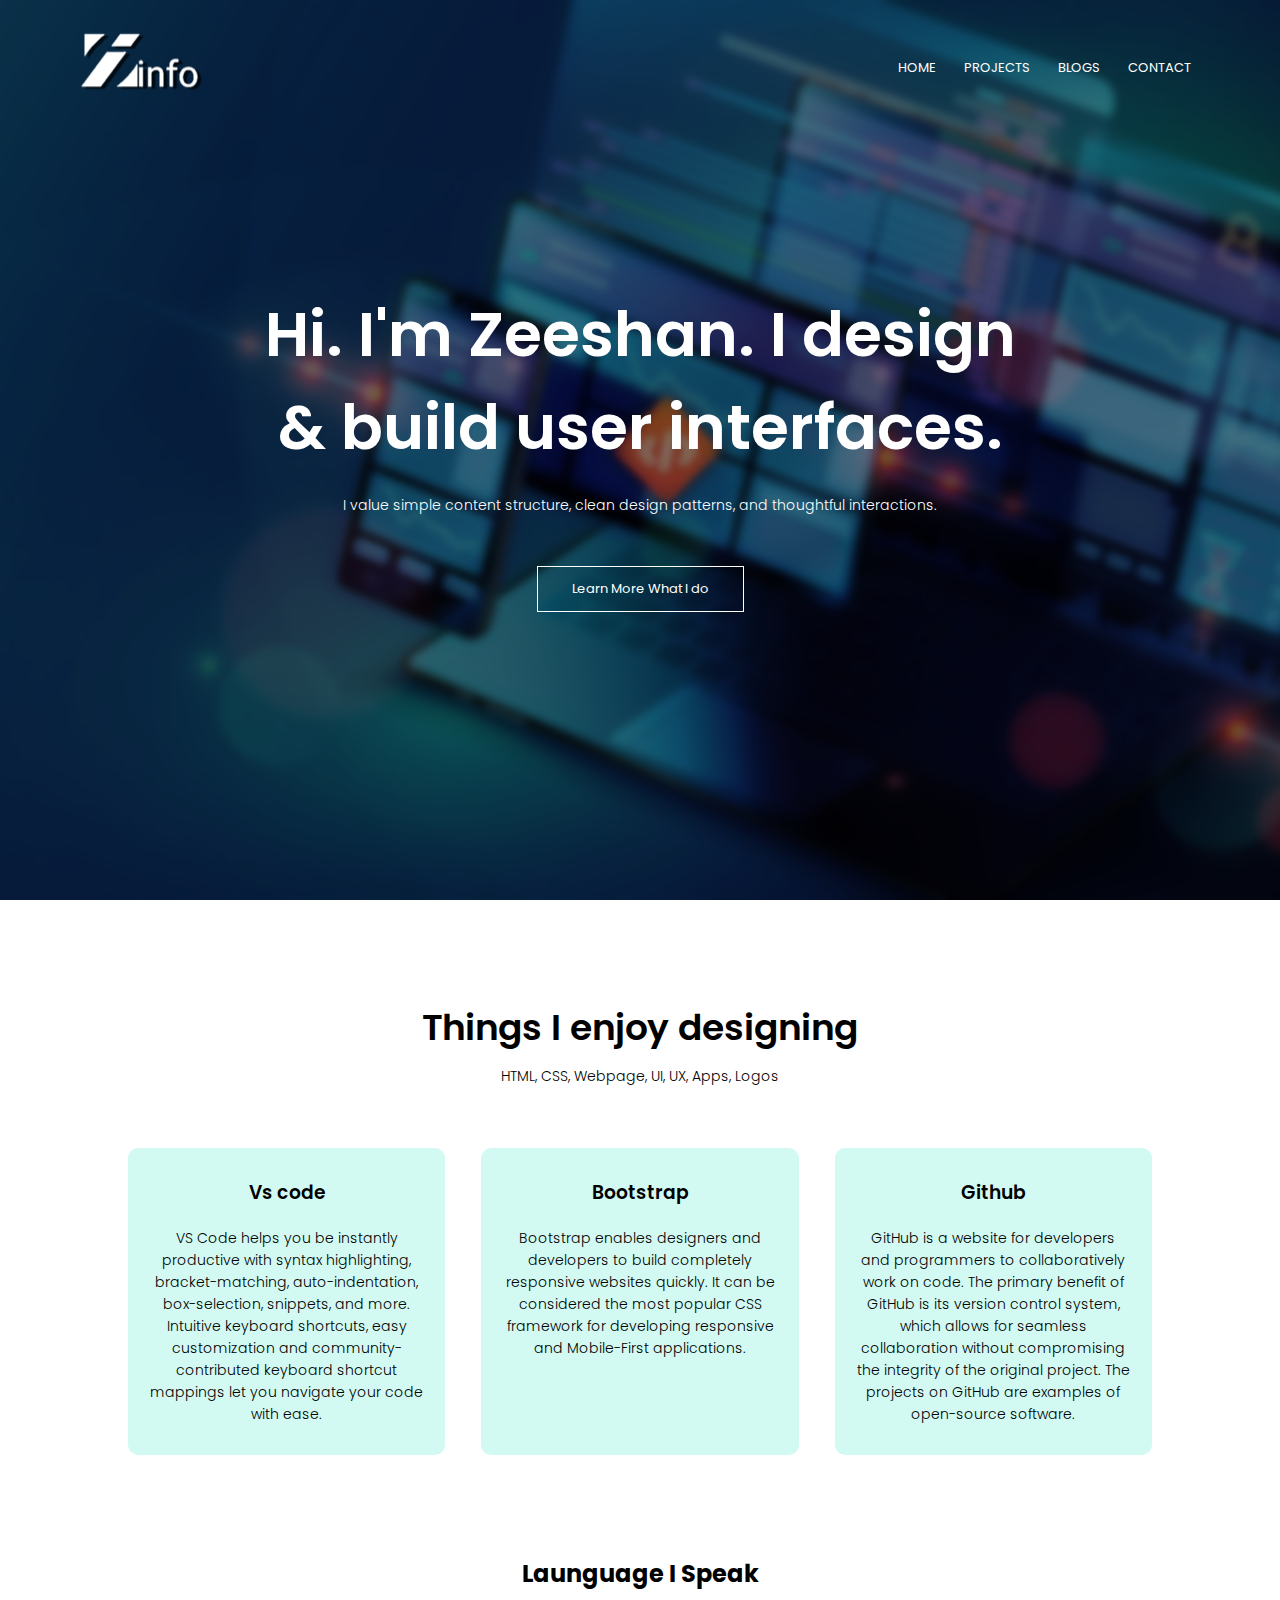
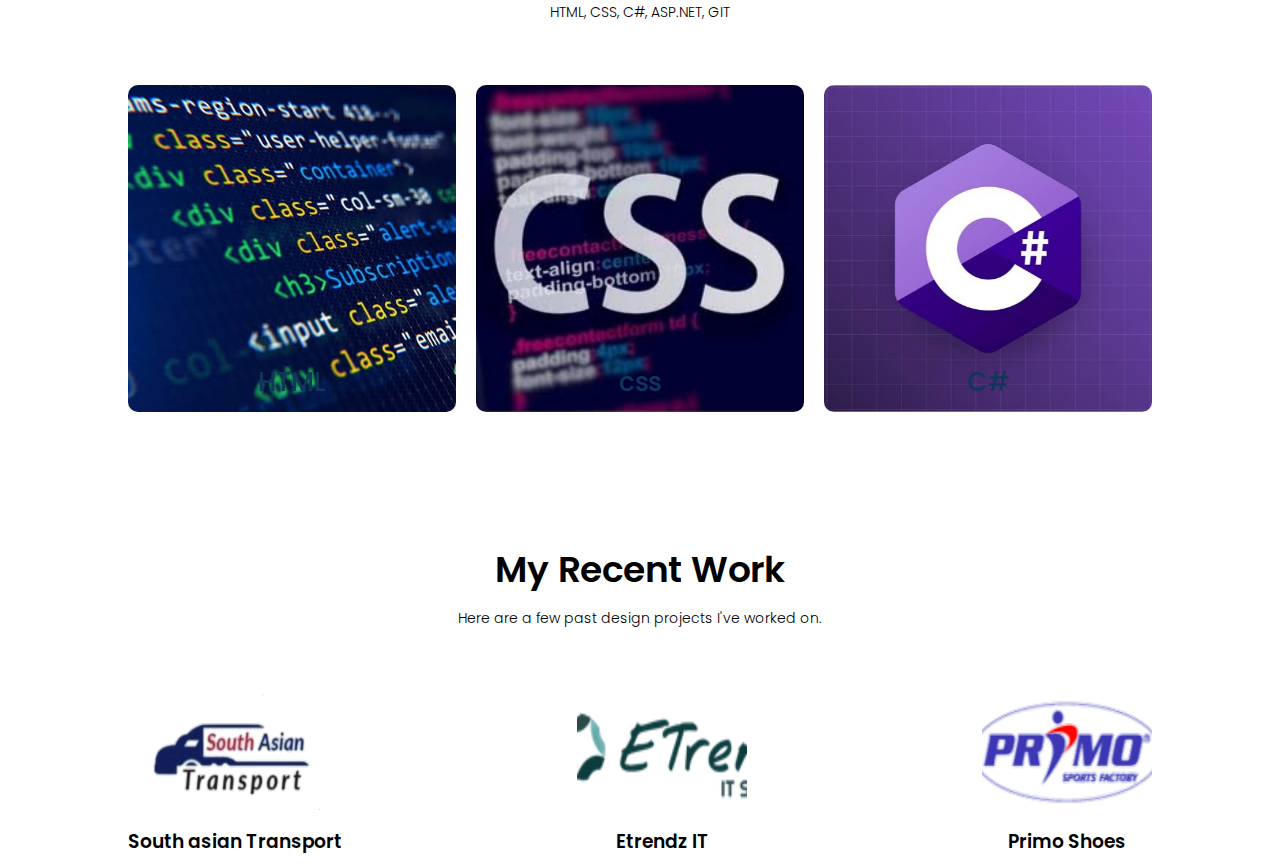
<file: website/index.html>
<!DOCTYPE html>
<html lang="en">
<head>
    <meta charset="UTF-8">
    <meta http-equiv="X-UA-Compatible" content="IE=edge">
    <meta name="viewport" content="width=device-width, initial-scale=1.0">
    <link rel="stylesheet" href="style.css">
    <link rel="preconnect" href="https://fonts.googleapis.com">
<link rel="preconnect" href="https://fonts.gstatic.com" crossorigin>
<link href="https://fonts.googleapis.com/css2?family=Poppins:wght@200;300;400;600;700&display=swap" rel="stylesheet">
<link rel="stylesheet" href="https://cdnjs.cloudflare.com/ajax/libs/font-awesome/4.7.0/css/font-awesome.min.css"/>
    <title>Zeeshan portfolio</title>
    <link rel="icon" type="image/x-icon" href="/website/images/nav.png">
</head>
<body>
    
    <section class="header"> 
        
        <nav>
            <a href="index.html"><img src="/website/images/logo3.png" ></a>
            <div class="nav-links" id="navLinks">
                <i class="fa fa-times" onclick="hideMenu()"></i>
                <ul>
                    <li><a href="">HOME</a></li>
                    <li><a href="">PROJECTS</a></li>
                    <li><a href="">BLOGS</a></li>
                    <li><a href="">CONTACT</a></li>
                </ul>   
            </div>
            <i class="fa fa-bars" onclick="showMenu()"></i>
        </nav>
    <div class="text-box">
        <h1>Hi. I'm Zeeshan. I design <br> & build user interfaces.</h1>
        <p>I value simple content structure, clean design patterns, and thoughtful interactions.</p>
        <a class="hero-btn" href="">Learn More What I do</a>   
    </div>
 </section>

    <!-- projects -->

    <section class="course">
        <h1>Things I enjoy designing</h1>
        <p>HTML, CSS, Webpage, UI, UX, Apps, Logos</p>
        <div class="row">
            <div class="course-col">
                <h3>Vs code</h3>
                <p>VS Code helps you be instantly productive with syntax highlighting, bracket-matching, auto-indentation, box-selection, snippets, and more. Intuitive keyboard shortcuts, easy customization and community-contributed keyboard shortcut mappings let you navigate your code with ease.</p>
            </div>
            <div class="course-col">
                <h3>Bootstrap</h3>
                <p>Bootstrap enables designers and developers to build completely responsive websites quickly. It can be considered the most popular CSS framework for developing responsive and Mobile-First applications.</p>
            </div>
            <div class="course-col">
                <h3>Github</h3>
                <p>GitHub is a website for developers and programmers to collaboratively work on code. The primary benefit of GitHub is its version control system, which allows for seamless collaboration without compromising the integrity of the original project. The projects on GitHub are examples of open-source software.</p>
            </div>
        </div>
    </section>
    <!-- ---------------------------- -->
    <section class="campus">
        <h2>Launguage I Speak</h2>
        <p>HTML, CSS, C#, ASP.NET, GIT</p>
        <div class="row">
            <div class="campus-col">
                <img src="/website/images/html.jpg"  >
                <div class="layer">
                    <h3>HTML</h3>
                </div>
            </div>
            <div class="campus-col">
                <img src="/website/images/css.jpg" >
                <div class="layer">
                    <h3>css</h3>
                </div>
            </div>
            <div class="campus-col">
                <img src="/website/images/csharp.jpg" >
                <div class="layer">
                    <h3>C#</h3>
                </div>
            </div>
            
            </div>
        </div>
    </section>  
    <!-- ______________________________________   -->
    <section class="facilities">
        <h1>My Recent Work</h1>
        <p>Here are a few past design projects I've worked on.</p>
        <div class="row">
            <div class="facilites-col">
                <img src="/website/images/sat.png" height="120" width="170">
                <h3>South asian Transport</h3>
            </div>
            <div class="facilites-col">
                <img src="/website/images/etrendz.png" height="120" width="170" >
                <h3>Etrendz IT</h3>
            </div>
            <div class="facilites-col">
                <img src="/website/images/primo.png" height="120" width="170" >
                <h3>Primo Shoes</h3>
            </div>
        </div>
    </section>








    
    


 
    
    <script> 
      var navLinks = document.getElementById("navLinks");
      function showMenu(){
        navLinks.style.right ="0";
      }
      function hideMenu(){
        navLinks.style.right ="-200px";
      }

    </script>
</body>
</html>
</file>
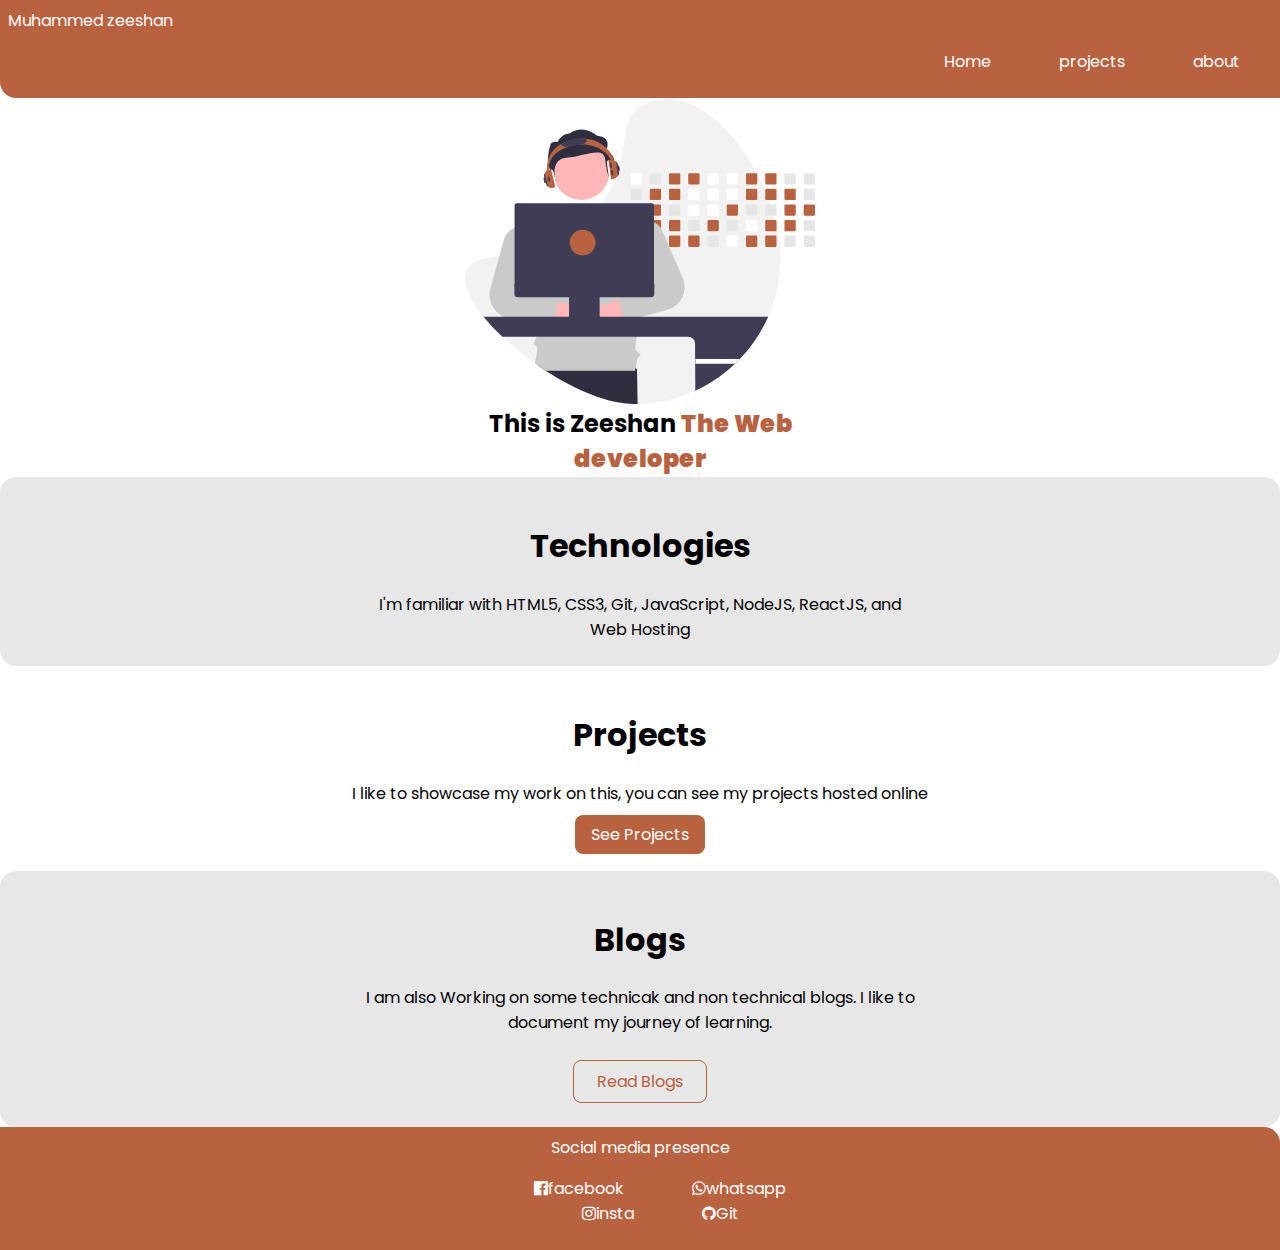
<file: home.html>
<!DOCTYPE html>
<html lang="en">

<head>
    <meta charset="UTF-8">
    <meta http-equiv="X-UA-Compatible" content="IE=edge">
    <meta name="viewport" content="width=device-width, initial-scale=1.0">
    <title>Zeeshan portfolio</title>
    <link rel="shortcut icon" type="image/jpg" href="https://image.shutterstock.com/image-vector/letter-z-vector-icon-logo-600w-1484540945.jpg"/>
    
    <link rel="preconnect" href="https://fonts.googleapis.com">
<link rel="preconnect" href="https://fonts.gstatic.com" crossorigin>
<link rel="stylesheet" href="https://cdnjs.cloudflare.com/ajax/libs/font-awesome/4.7.0/css/font-awesome.min.css"  />
<link href="https://fonts.googleapis.com/css2?family=EB+Garamond:wght@600&family=Noto+Serif:ital,wght@0,700;1,400&family=Open+Sans:wght@500;600&family=Poppins:wght@200;400;500&display=swap" rel="stylesheet">

</head>
<body>
    
    <link rel="stylesheet" href="style.css">
    <nav class="navigation">
        <div class="left"></i>Muhammed zeeshan</div>
        
        <ul>
            <li class="list-inline active-line">
                <a class="links active-line" href="\"> Home</a>
            </li>
            <li class="list-inline">
                <a class="links" href="\">projects</a>
            </li>
            <li class="list-inline">
                <a class="links" href="\">about</a>
            </li>
        </ul>
      
    </nav>
    <img class="header-image" src="/images/brown.svg.svg" alt="">
    <h2 class="header-image">This is Zeeshan <span class="header-font">The Web developer</span> </h2>
    <section class="section2 ow">
        <h1>Technologies</h1>
        <p>I'm familiar with HTML5, CSS3, Git, JavaScript, NodeJS, ReactJS, and Web Hosting</p>
    </section>
    <section class="section1">
        <h1>Projects</h1>
        <p>I like to showcase my work on this, you can see my projects hosted online
        </p>
        <a class="links primary-link" href="/">See Projects</a>
    </section>

    <section class="section2 ow">
        <h1>Blogs</h1>
        <p>I am also Working on some technicak and non technical blogs. I like to document my journey of learning.

        </p>
        <br>
        <a class="links secondry-link" id="sec" href="/">Read Blogs</a>
    </section>
    <footer class="footer">
        <div id="left">Social media presence</div>
        <ul>
            <li class="list-inline">
                <a  class="links" href="https://www.facebook.com/khanzeeshan406"><i class="fa fa-facebook-official"></i>facebook</a>
            </li>
            <li class="list-inline">
                <a class="links" href="https://wa.me/7010608223?text=Hi This is zeeshan how May help you "><i class="fa fa-whatsapp"></i>whatsapp</a>
            </li>
            <br>
            <li class="list-inline">
                <a class="links" href=""><i class="fa fa-instagram"></i>insta</a>
            </li>
            
            <li class="list-inline">
                <a class="links" href="https://github.com/mzeeshan488"><i class="fa fa-github"></i>Git</a>
            </li>
        </ul>
    </footer>


</body>

</html>
</file>
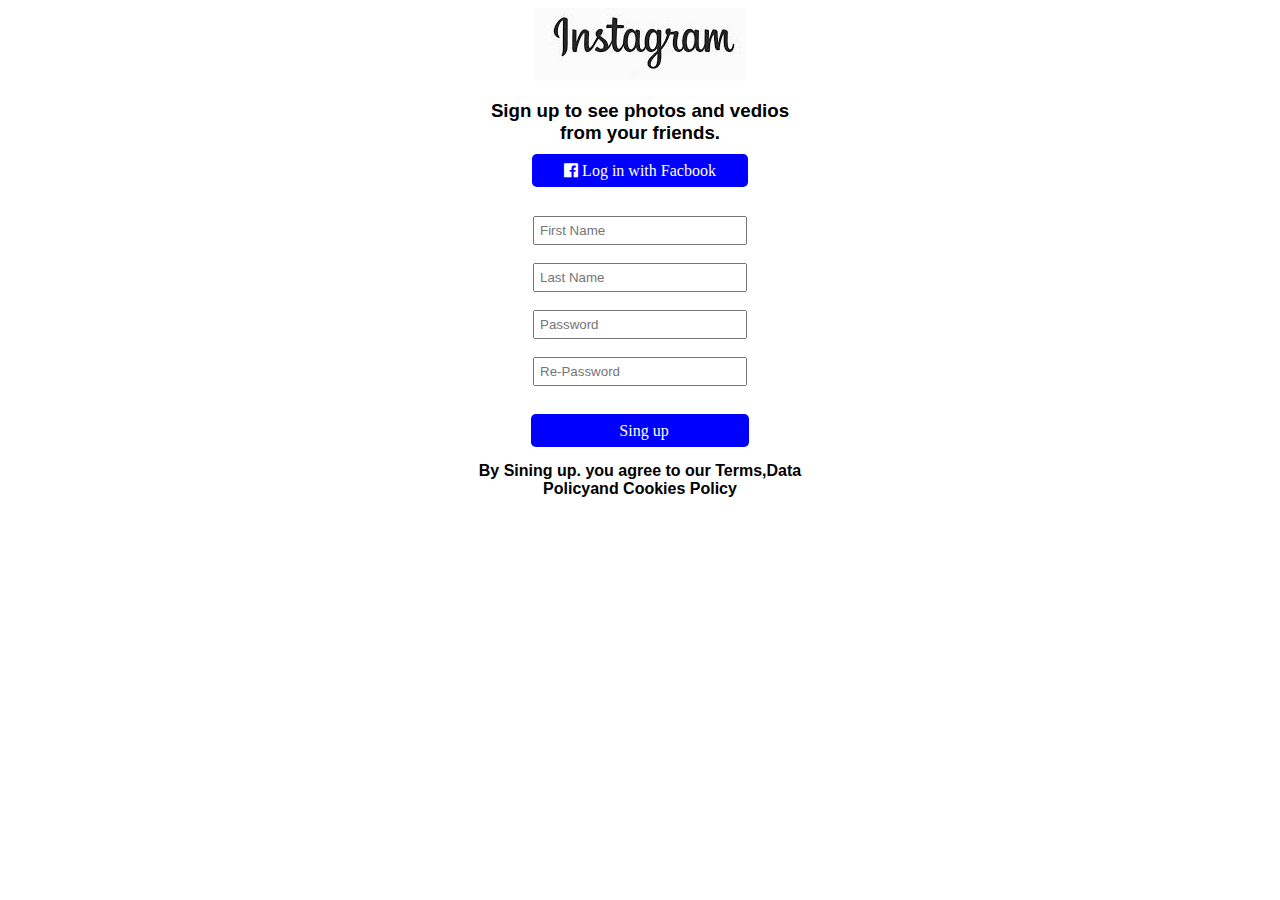
<file: new-form/insta.html>
<!DOCTYPE html>
<html lang="en">
<head>
    <meta charset="UTF-8">
    <meta http-equiv="X-UA-Compatible" content="IE=edge">
    <meta name="viewport" content="width=device-width, initial-scale=1.0">
    <title>Document</title>
    <link rel="stylesheet" href="/new-form/insta.css">
    <link rel="stylesheet" href="https://cdnjs.cloudflare.com/ajax/libs/font-awesome/4.7.0/css/font-awesome.min.css"  />
</head>
<body>
<header>
    
    <img src="/new-form/images/logo.png">
     <h3> Sign up to see photos and vedios <br> from your friends.</h3>
     <div>
        <a href="https://www.facebook.com"><i class="fa fa-facebook-official" aria-hidden="true"></i>
        Log in with Facbook</a>
    
     </div>
</header> 
<br><br>
<div class="text">
    <input type="text" placeholder="First Name">
    <br>
    <input type="text" placeholder="Last Name">
    <br>
    <input type="text"placeholder="Password">
    <br>
    <input type="text" placeholder="Re-Password">
    <br>
</div> <br>
<div><a class="c1" href="">Sing up</a></div>
<h4>By Sining up. you agree to our <strong>Terms,Data</strong><br>
<strong>Policy</strong>and <strong>Cookies Policy</strong></h4>




</body>   
</html>
</file>
<file: website/style.css>
*{
    margin:0;
    padding: 0;
    font-family: 'Poppins', sans-serif;
    
}
.header{
    min-height: 100vh;
    width: 100%;
    background-image:url(/website/images/panel.png);
    background-position: center;
    background-size: cover;
    position: relative;    
}
nav{
    display: flex;
    padding: 2% 6%;
    justify-content: space-between;
    align-items: center;
}
nav img{
    width: 50%;
}
.nav-links{
    flex:1;
    text-align: right;
}
.nav-links ul li{
    list-style: none;
    display: inline-block;
    padding: 8px 12px;
    position: relative;
}
.nav-links ul li a{
    color: white;
    text-decoration: none;
    font-size: 13px;

}
.nav-links ul li::after{
    content: '';
    width: 0%;
    height: 2px;
    background: black;
    display: block;
    margin: auto;
    transition: 0.5s;
}
.nav-links ul li:hover::after{
    width: 100%;
}
.text-box{
    width: 90%;
    color: white;
    position: absolute;
    top: 50%;
    left: 50%;
    transform: translate(-50%,-50%);
    text-align: center;
}
.text-box h1{
    font-size: 62px;
}
.text-box p{
    margin: 10px 0 40px;
    font-size: 14px;
    color: white;
}
.hero-btn{
    display: inline-block;
    text-decoration: none;
    color: white;
    border: 1px solid white;
    padding: 12px 34px;
    font-size: 13px;
    background: transparent;
    position: relative;
    cursor: pointer;  
}
.hero-btn:hover{
    border: 1px solid black;
    background: black;
    transition: 1s;
}
nav .fa{
    display:none;

}

@media(max-width:700px){
    .text-box h1{
        font-size: 35px;
    }
    .nav-links ul li{
        display:block;
    }
    .nav-links{
        position: absolute;
        background-color: rgb(19, 53, 92);
        height: 100vh;
        width: 200px;
        top:0;
        right: -200px;
        text-align: left;
        z-index: 2;
        transition: 1s;
    }
    nav .fa{
        display:block;
        color: white;
        margin: 10px;
        font-size: 20px;
        cursor: pointer;
    }
    .nav-links ul{
        padding: 30px;
    }
}
/* projects */
.course{
    width: 80%;
    margin: auto;
    text-align: center;
    padding-top: 100px;
}
h1{
    font-size: 36px;
    font-weight: 600;
}
p{
    color: black;
    font-size: 14px;
    font-weight: 300;
    line-height: 22px;
    padding: 10px;  
}
.row{
    margin-top:5%;
    display: flex;
    justify-content: space-between;
}
.course-col{
    flex-basis: 31%;
    background: #D2FAF3;
    border-radius: 10px;
    margin-bottom: 5%;
    padding: 20px 12px;
    box-sizing: border-box;
    transition: 0.5s;
}
h3{
    text-align: center;
    font-weight: 600;
    margin: 10px 0px;
}
.course-col:hover{
    box-shadow: 0 0 20px 0 rgb(19, 53, 92);
}
@media(max-width:700px){
    .row{
        flex-direction: column;
    }
}
.campus{
    width: 80%;
    margin:auto;
    text-align: center;
    padding-top:50px;
}
.campus-col{
    flex-basis: 32%;
    border-radius: 10px;
    margin-bottom: 30px;
    position: relative;
    overflow: hidden;
}
.campus-col img{
    width: 100%;
    display: block;
}
.layer{
    background:transparent; 
    height: 100%;
    width: 100%;
    position: absolute;
    top: 0;
    left: 0; 
    transition: 0.5s;
}  
.layer:hover{
    background:transparent;
}
.layer h3{
    width: 100%;
    font-weight: 500;
    color:rgb(19, 53, 92);
    font-size: 26px;
    bottom: 0;
    left: 50%;
    transform: translateX(-50%);
    position: absolute;
    transition: 0.5s;
}
.layer:hover h3{
    bottom: 30%;
}
/* --------------------- */
.facilities{
    width: 80%;
    margin: auto;
    text-align: center;
    padding-top: 100px;
}
.facilities-col{
    flex-basis: 31%;
    border-radius: 10px;
    margin-bottom: 5%;
    text-align: left;
}
.facilities-col img{
    width: 100%;
    border-radius: 10px;  
}
.facilities-col p{
    padding: 0;  
}
.facilities-col h3{
    margin-top: 16px;
    margin-bottom: 15px;
    text-align: left;
}
</file>
<file: style.css>
:root {
    --primary-color: #B9623F;
    --offwhite: #E7E7E7;
}

body {
    font-family: 'EB Garamond', serif;
font-family: 'Noto Serif', serif;
font-family: 'Open Sans', sans-serif;
font-family: 'Poppins', sans-serif;
    
    margin:0px;
}

hr {
    margin: 2rem 0rem;
}

/** container section**/
.container {
    padding: 0rem 1rem;
}

.container-fluid {
    padding-left: 1rem;
    padding-right: 1rem;
}

.container-center {
    max-width: 600px;
    margin: auto;

}

/**links**/
.links {
    text-decoration: none;
    padding: 0.5rem 1rem;
    color: white;
}

.primary-link {
    background-color: var(--primary-color);
    border-radius: 0.5rem;
    color: white;
  
}

.secondry-link {
    color: var(--primary-color);
    border-radius: 0.5rem;
    border: 1px solid var(--primary-color);
    margin: auto;
}

/**lists**/
.non-bullet-list { 
    list-style: none;
}

.list-inline {
    display: inline;
    padding: 0.5rem 1rem;
}

/**navigation**/
.navigation {
    background-color: var(--primary-color);
    color: white;
    list-style: none;
    text-align: right;
    padding: 0.5rem;
    border-bottom-left-radius: 1rem;
}

.left{
    text-align: left;
    font-weight:medium;
   
}

.list-inline-active-line {
    font-weight: bold;
}

.header-image {
    max-width: 350px;
    margin: auto;
    display: block;
    text-align: center;
    padding: 1px;
}

.header-font {
    color: var(--primary-color);
    font-weight: bolder;

}

.section1 {
    text-align: center;
    padding: 1.5rem;
    max-width: 600px;
    margin: auto;
}

.section2 {
    /* text-align: center; */
    padding: 1.5rem;
    /* max-width: 600px; */
    margin: auto;
}

.section2 p{
    max-width: 550px;
    margin:auto;
}
.section2 h1{
    text-align: center;
}

.ow {
    background-color: var(--offwhite);
    border-bottom-left-radius: 1rem;
    border-bottom-right-radius: 1rem;
    border-top-left-radius: 1rem;
    border-top-right-radius: 1rem;
}

.footer {
    background-color: var(--primary-color);
    text-align:center;
    display: white;
    padding: 0.5rem;
    border-top-right-radius: 1rem;
    margin: 0rem;
}
#left{
    color: white;
    

}
#sec{
    text-align: center;

    max-width: 100px;
    margin: auto;
    display: block;
}
p{
    text-align: center;
}
.list-inline :hover{

  background-color: #994619;
  transition: 0.5s;
  box-shadow: 0 2px 4px #491208;
}
.primary-link:hover{
    background-color: #994619;
  transition: 0.5s;
  box-shadow: 0 2px 4px #491208;

}
</file>
<file: new-form/insta.css>
*
header img{
    max-width: 350px;
    margin: auto;
    display: block;
}
h3{
    text-align: center;
    font-family: 'Gill Sans', 'Gill Sans MT', Calibri, 'Trebuchet MS', sans-serif;
}
div{
    margin:auto;
    display: block;
    text-align: center;   
}
div a{
     background-color: blue;
     padding: 0.5em;
     color: white;
     text-decoration: none;
     border-radius: 0.3rem;
     padding-left: 2rem;
    padding-right: 2rem;
}
input{
    /* display: inline-block; */
    width: 200px;
    margin: auto;
    padding: 5px;  
    display: block;
 }
.c1{
    padding-left: 5.5rem;
    padding-right: 5rem;
}
h4{
    text-align: center;
    font-family: 'Gill Sans', 'Gill Sans MT', Calibri, 'Trebuchet MS', sans-serif;
}
.class="fa fa-facebook-official{

}
</file>
